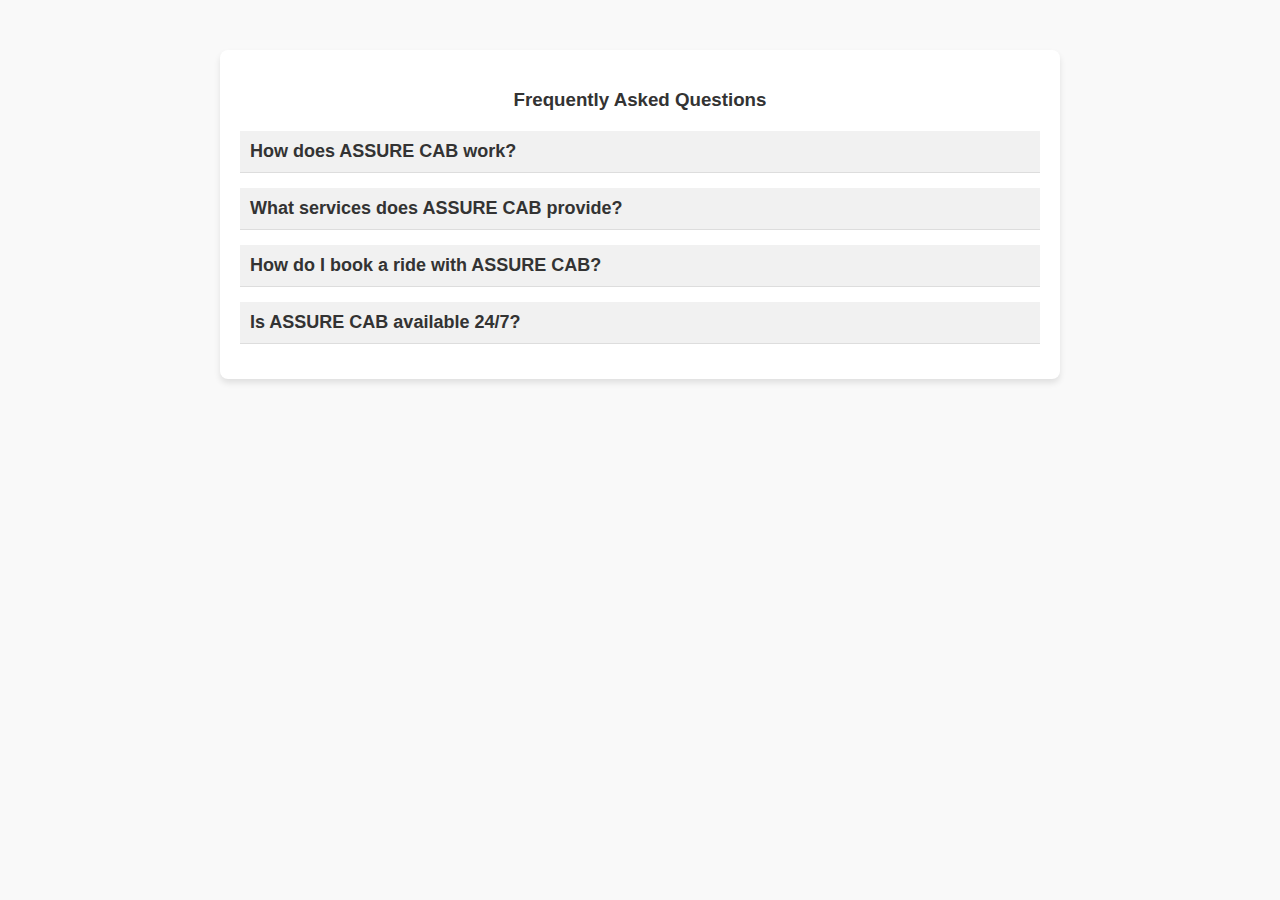
<file: 2.html>
<!DOCTYPE html>
<html lang="en">
<head>
    <meta charset="UTF-8">
    <meta name="viewport" content="width=device-width, initial-scale=1.0">
    <title>FAQ Section</title>
    <style>
        body {
            font-family: Arial, sans-serif;
            margin: 0;
            padding: 0;
            background-color: #f9f9f9;
        }

        .faq {
            max-width: 800px;
            margin: 50px auto;
            background: #ffffff;
            padding: 20px;
            border-radius: 8px;
            box-shadow: 0 4px 6px rgba(0, 0, 0, 0.1);
        }

        .faq h3 {
            text-align: center;
            margin-bottom: 20px;
            color: #333;
        }

        .faqs {
            margin-top: 20px;
        }

        .faqs .faq-item {
            margin-bottom: 15px;
            border-bottom: 1px solid #ddd;
        }

        .faq-item h4 {
            margin: 0;
            padding: 10px;
            font-size: 18px;
            cursor: pointer;
            background: #f1f1f1;
            color: #333;
            transition: background-color 0.3s;
        }

        .faq-item h4:hover {
            background-color: #e1e1e1;
        }

        .faq-item p {
            margin: 0;
            padding: 10px;
            font-size: 16px;
            color: #555;
            display: none; /* Hidden by default */
        }
    </style>
</head>
<body>
    <section class="faq">
        <h3>Frequently Asked Questions</h3>
        <div class="faqs">
            <div class="faq-item">
                <h4>How does ASSURE CAB work?</h4>
                <p>ASSURE CAB is a complete car rental solution for local, outstation & holidays tour. Within few years of its launch, ASSURE CAB has positioned itself as India’s premier service.</p>
            </div>
            <div class="faq-item">
                <h4>What services does ASSURE CAB provide?</h4>
                <p>ASSURE CAB offers a variety of services such as local rentals, outstation travel, one-way trips, and holiday tours to meet diverse customer needs.</p>
            </div>
            <div class="faq-item">
                <h4>How do I book a ride with ASSURE CAB?</h4>
                <p>You can book a ride through the ASSURE CAB mobile app or website by entering your pickup and drop-off locations, selecting your preferred car type, and confirming the booking.</p>
            </div>
            <div class="faq-item">
                <h4>Is ASSURE CAB available 24/7?</h4>
                <p>Yes, ASSURE CAB operates 24/7 to ensure that you can book a ride at any time of the day or night.</p>
            </div>
        </div>
    </section>

    <script>
        // Select all FAQ items
        const faqItems = document.querySelectorAll('.faq-item');

        faqItems.forEach(item => {
            const question = item.querySelector('h4');

            question.addEventListener('click', () => {
                // Toggle the visibility of the answer
                const answer = item.querySelector('p');
                const isVisible = answer.style.display === 'block';

                // Hide all answers first
                faqItems.forEach(i => i.querySelector('p').style.display = 'none');

                // Show the clicked answer if it was hidden
                if (!isVisible) {
                    answer.style.display = 'block';
                }
            });
        });
    </script>
</body>
</html>
</file>
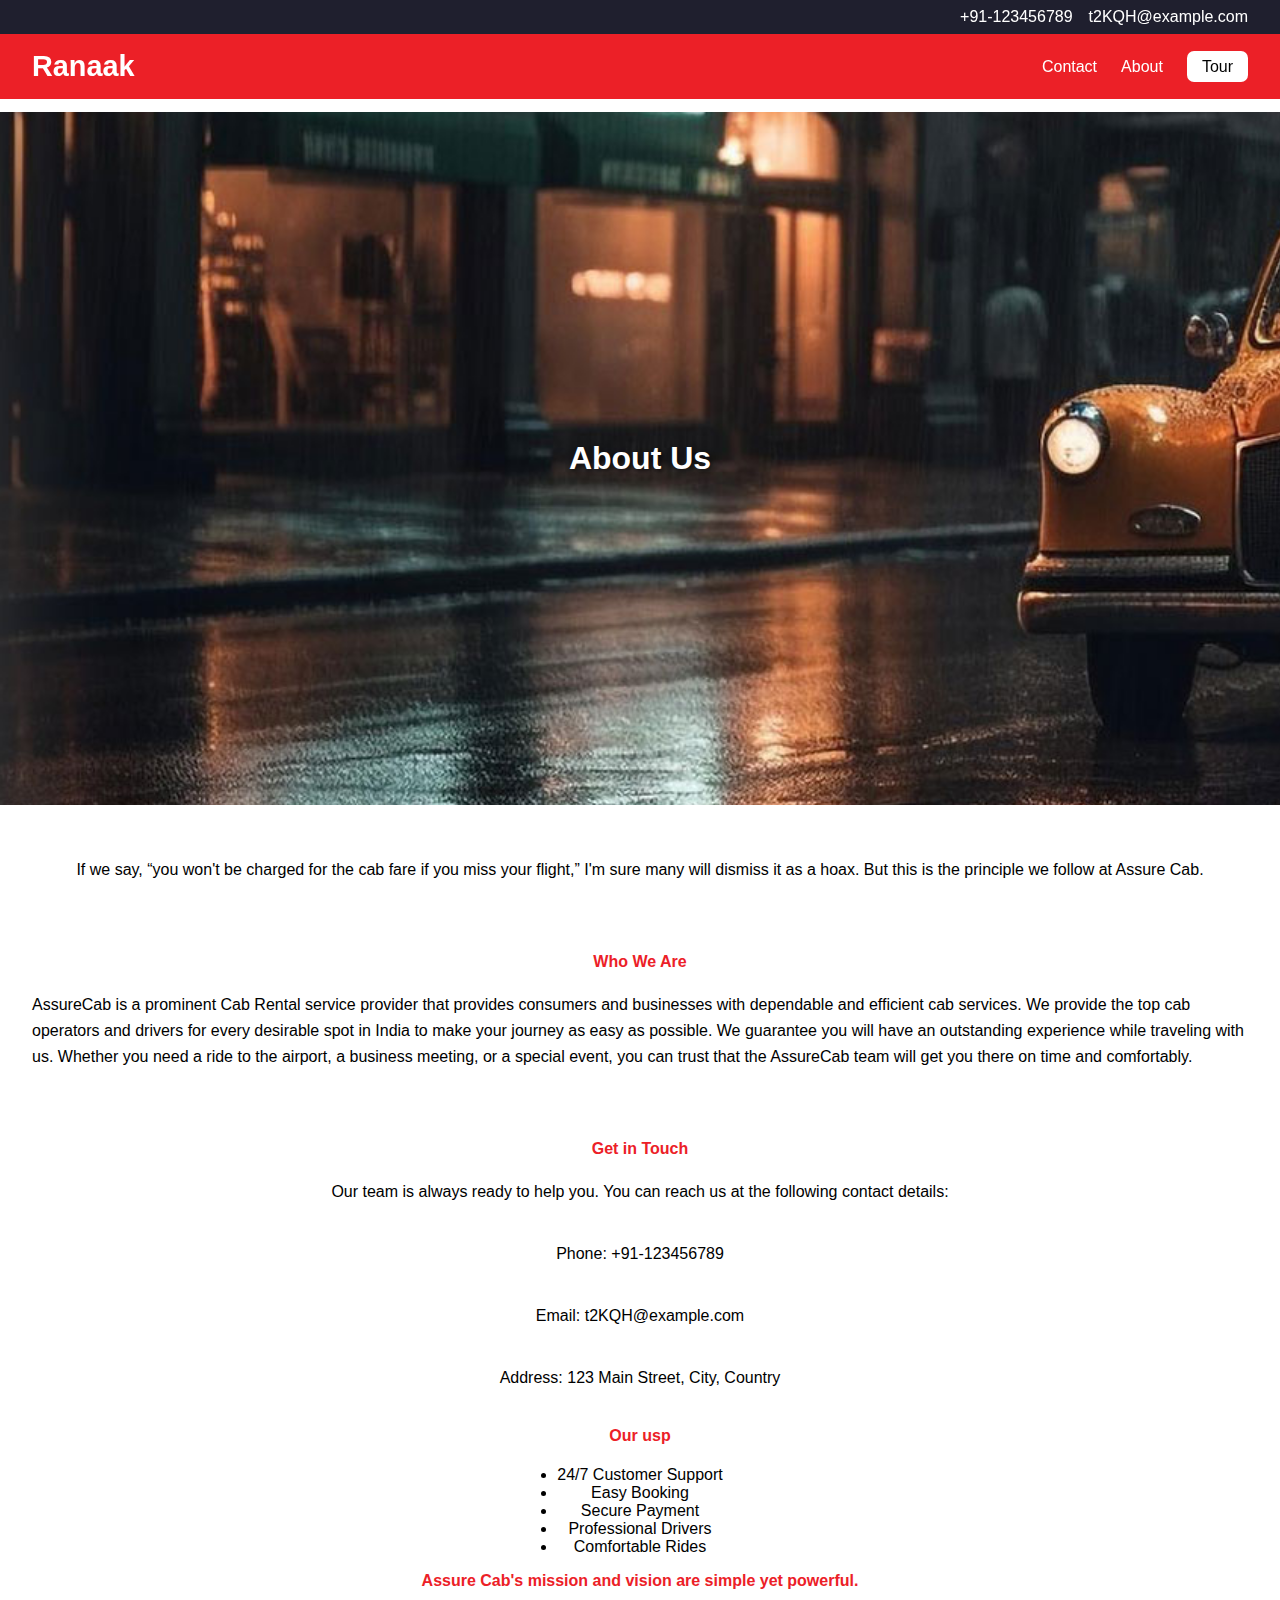
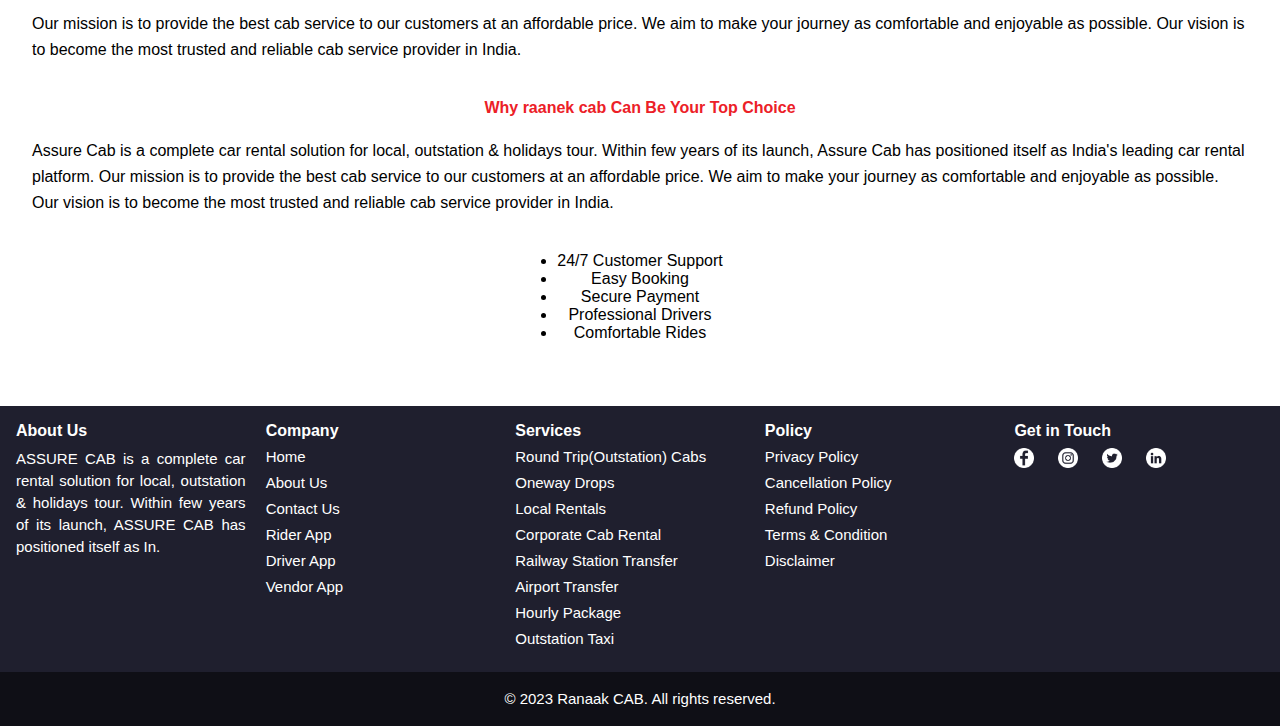
<file: about_us.html>
<!DOCTYPE html>
<html lang="en">
<head>
    <meta charset="UTF-8">
    <meta name="viewport" content="width=device-width, initial-scale=1.0">
    <link rel="stylesheet" href="about_us.css">
    <title>Document</title>
</head>
<body>
    <section class="nav">
        <div class="contactnav">
            <a href="tel:+91123456789" class="number">+91-123456789</a>
            <a href="mailto:t2KQH@example.com" class="email">t2KQH@example.com</a>
        </div>
        <div class="navbar" id="navbar">
            <div class="logo">Ranaak</div>
            <ul id="nav-links">
                <li><a href="#">Contact</a></li>
                <li><a href="#">About</a></li>
                <li><a href="#" class="active">Tour</a></li>
            </ul>
            <div class="menu-toggle" id="mobile-menu">☰</div>
        </div>
    </section>
    <section class="about">
        <div class="about-header">
            <h1>About Us</h1>
        </div>
        <div class="about-text">
            <p>If we say, “you won't be charged for the cab fare if you miss your flight,” I'm sure many will dismiss it as a hoax. But this is the principle we follow at Assure Cab.</p><br>

            <h6>Who We Are</h6>

            <p>AssureCab is a prominent Cab Rental service provider that provides consumers and businesses with dependable and efficient cab services. We provide the top cab operators and drivers for every desirable spot in India to make your journey as easy as possible. We guarantee you will have an outstanding experience while traveling with us.
                Whether you need a ride to the airport, a business meeting, or a special event, you can trust that the AssureCab team will get you there on time and comfortably.</p><br>
            
            <h6>Get in Touch</h5>
            <p>Our team is always ready to help you. You can reach us at the following contact details:</p>
            <p>Phone: +91-123456789</p>
            <p>Email: t2KQH@example.com</p>
            <p>Address: 123 Main Street, City, Country</p>
            <h6>Our usp</h6>
            <ul>
                <li>24/7 Customer Support</li>
                <li>Easy Booking</li>
                <li>Secure Payment</li>
                <li>Professional Drivers</li>
                <li>Comfortable Rides</li>
            </ul>
            <h6>Assure Cab's mission and vision are simple yet powerful.</h6>
            <p>Our mission is to provide the best cab service to our customers at an affordable price. We aim to make your journey as comfortable and enjoyable as possible. Our vision is to become the most trusted and reliable cab service provider in India.</p>
            <h6>Why raanek cab Can Be Your Top Choice</h6>
            <p>Assure Cab is a complete car rental solution for local, outstation & holidays tour. Within few years of its launch, Assure Cab has positioned itself as India's leading car rental platform. Our mission is to provide the best cab service to our customers at an affordable price. We aim to make your journey as comfortable and enjoyable as possible. Our vision is to become the most trusted and reliable cab service provider in India.</p>
            <ul>
                <li>24/7 Customer Support</li>
                <li>Easy Booking</li>
                <li>Secure Payment</li>
                <li>Professional Drivers</li>
                <li>Comfortable Rides</li>
            </ul>
        </div>
    </section>
    <section class="footer">
        <div class="footer_box_1">
            <h5>About Us</h5>
            <p> ASSURE CAB is a complete car rental solution for local, outstation & holidays tour. Within few years of
                its launch, ASSURE CAB has positioned itself as In.</p>
        </div>
        <div class="footer_box">
            <h5>Company</h5>
            <ul>
                <li><a href="index.html">Home</a></li>
                <li><a href="about-us.html">About Us</a></li>
                <li><a href="contact-us.html">Contact Us</a></li>
                <li><a href="rider-app.html">Rider App</a></li>
                <li><a href="driver-app.html">Driver App</a></li>
                <li><a href="vendor-app.html">Vendor App</a></li>
            </ul>
        </div>
        <div class="footer_box">
            <h5>Services</h5>
            <ul>
                <li><a href="round-trip.html">Round Trip(Outstation) Cabs</a></li>
                <li><a href="oneway-drops.html">Oneway Drops</a></li>
                <li><a href="local-rentals.html">Local Rentals</a></li>
                <li><a href="corporate-cab-rental.html">Corporate Cab Rental</a></li>
                <li><a href="railway-station.html">Railway Station Transfer</a></li>
                <li><a href="airport-transfer.html">Airport Transfer</a></li>
                <li><a href="hourly-package.html">Hourly Package</a></li>
                <li><a href="outstation-travel.html">Outstation Taxi</a></li>
            </ul>
        </div>
        <div class="footer_box">
            <h5>Policy</h5>
            <ul>
                <li><a href="privacy-policy.html">Privacy Policy</a></li>
                <li><a href="cancellation-policy.html">Cancellation Policy</a></li>
                <li><a href="refund-policy.html">Refund Policy</a></li>
                <li><a href="terms-condition.html">Terms & Condition</a></li>
                <li><a href="disclaimer.html">Disclaimer</a></li>
            </ul>
        </div>
        <div class="footer_box">
            <h5>Get in Touch</h5>

            <div class="contact">
                <a href="https://www.facebook.com/assurecab"><img src="facebook-logo1.png" alt=""></a>
                <a href="https://www.instagram.com/assurecab/"><img src="instagram1.png" alt=""></a>
                <a href="https://twitter.com/assurecab"><img src="twitter11.png" alt=""></a>
                <a href="https://www.instagram.com/assurecab/"><img src="linkedin.png" alt=""></a>
            </div>
        </div>
    </section>
    <script>
        const mobileMenu = document.getElementById('mobile-menu');
        const navbar = document.getElementById('navbar');

        mobileMenu.addEventListener('click', () => {
            navbar.classList.toggle('responsive');
        });

    </script>
</body>
<footer>
    <p>&copy; 2023 Ranaak CAB. All rights reserved.</p>
</footer>
</html>
</file>
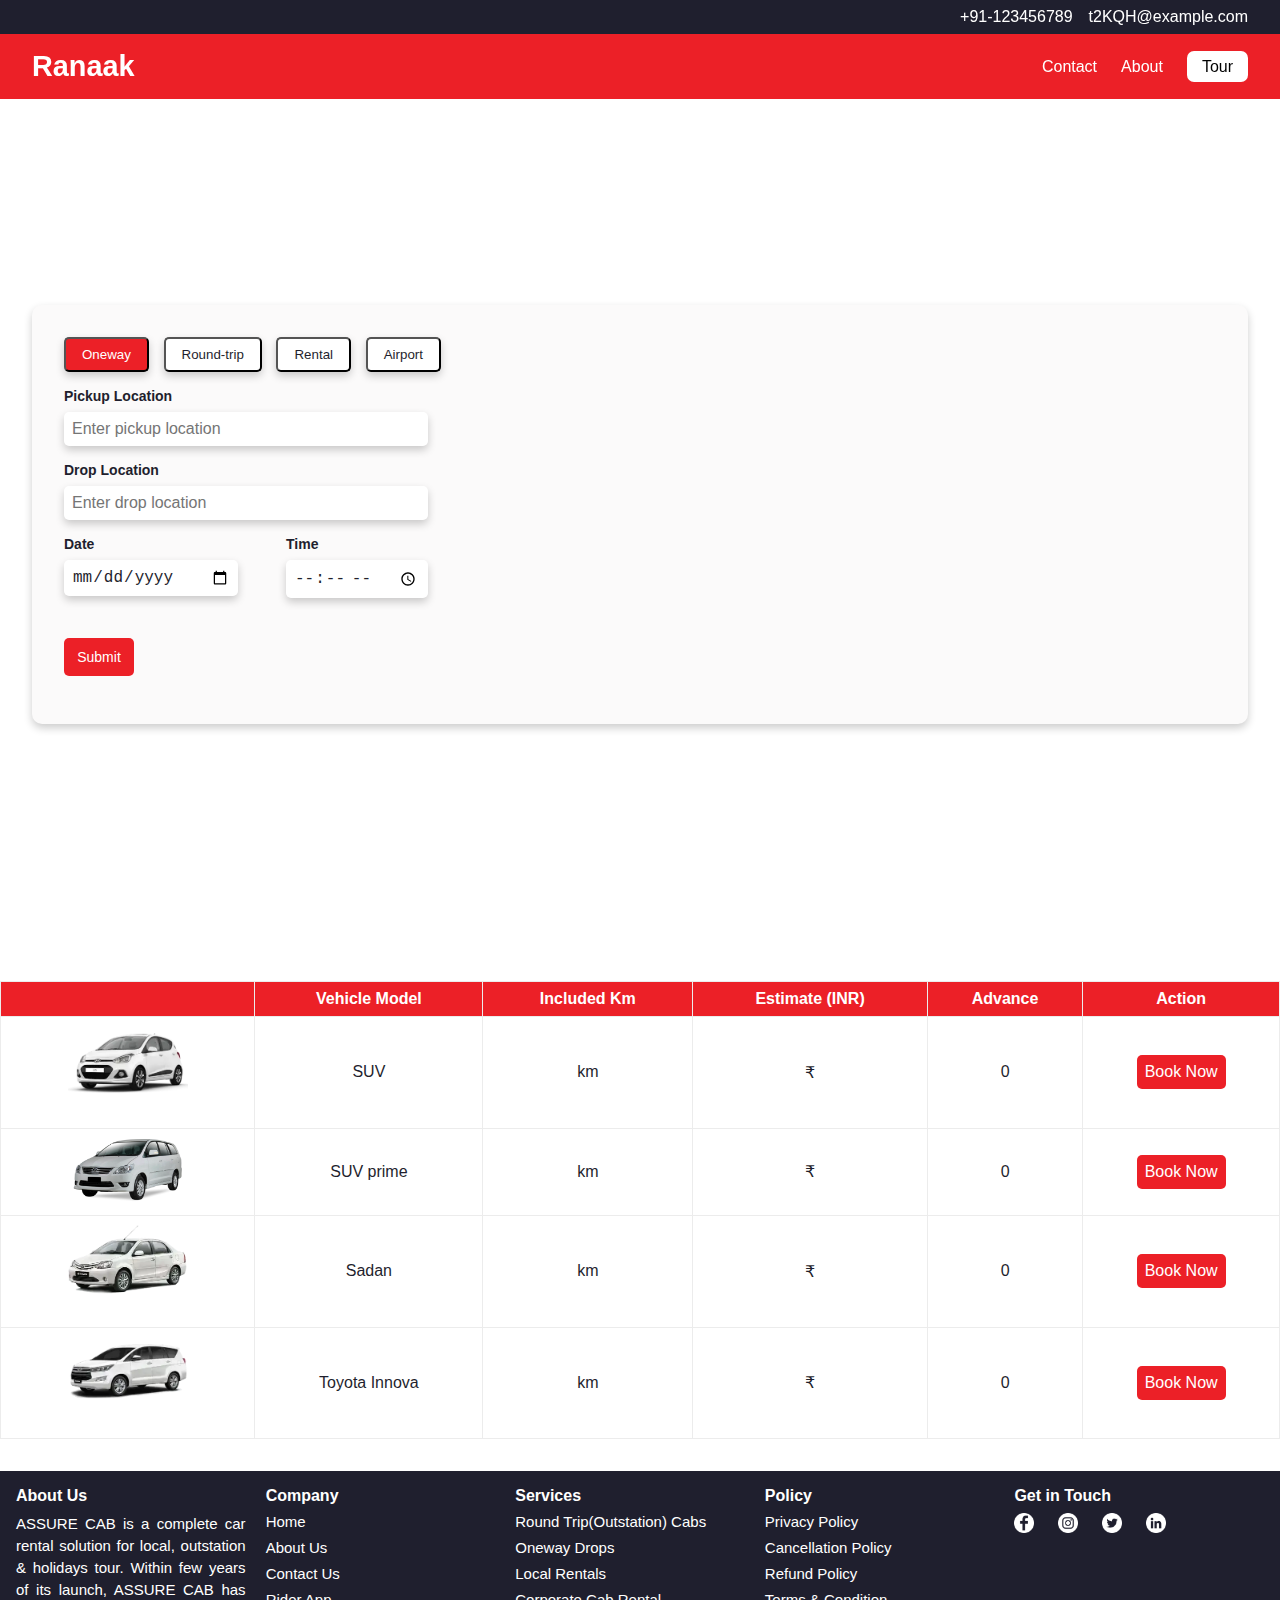
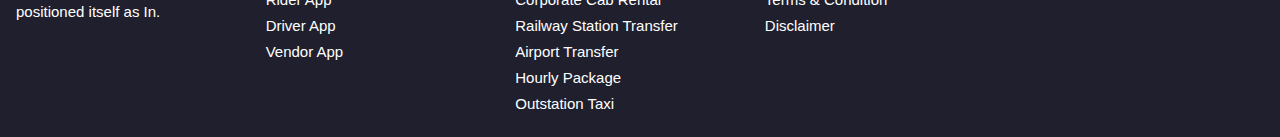
<file: book.html>
<!DOCTYPE html>
<html lang="en">

<head>
    <meta charset="UTF-8">
    <meta name="viewport" content="width=device-width, initial-scale=1.0">
    <link rel="stylesheet" href="book.css">
    <title>Document</title>
</head>

<body>
    <section class="nav">
        <div class="contactnav">
            <a href="tel:+91123456789" class="number">+91-123456789</a>
            <a href="mailto:t2KQH@example.com" class="email">t2KQH@example.com</a>
        </div>
        <div class="navbar" id="navbar">
            <div class="logo">Ranaak</div>
            <ul id="nav-links">
                <li><a href="#">Contact</a></li>
                <li><a href="#">About</a></li>
                <li><a href="#" class="active">Tour</a></li>
            </ul>
            <div class="menu-toggle" id="mobile-menu">☰</div>
        </div>
    </section>
    <section class="book">
        <div class="book-form">
            <div class="book-header">
                <button class="tab-link active" data-tab="one-way">Oneway</button>
                <button class="tab-link" data-tab="out-station">Round-trip</button>
                <button class="tab-link" data-tab="rental">Rental</button>
                <button class="tab-link" data-tab="airport">Airport</button>
            </div>
            <div class="book-content active" id="one-way">
                <form id="one-way-form">
                <div class="form-group">
                    <label for="pickup">Pickup Location</label>
                    <input type="text" class="location" id="pickup" placeholder="Enter pickup location">
                </div>
                <div class="form-group">
                    <label for="drop">Drop Location</label>
                    <input type="text" class="location" id="drop" placeholder="Enter drop location">
                </div>
                <div class="form-group">
                    <div class="day">
                        <div class="time">
                            <label for="date">Date</label>
                            <input type="date" id="date" class="date">
                        </div>
                        <div class="time">
                            <label for="time">Time</label>
                            <input type="time" id="time">
                        </div>
                    </div>
                </div>
                <div class="form-group submit">
                    <button class="submit-btn">Submit</button>
                </div>
            </form>
            </div>
            <div class="book-content" id="out-station">
                <form id="out-station-form">
                <div class="form-group">
                    <label for="pickup">Pickup Location</label>
                    <input type="text" id="pickup" placeholder="Enter pickup location">
                </div>
                <div class="form-group">
                    <label for="drop">Drop Location</label>
                    <input type="text" id="drop" placeholder="Enter drop location">
                </div>
                <div class="form-group">
                    <div class="day">
                        <div class="time">
                            <label for="date">Date</label>
                            <input type="date" id="date">
                        </div>
                        <div class="time">
                            <label for="time">Time</label>
                            <input type="time" id="time">
                        </div>
                    </div>

                </div>
                <div class="form-group submit">
                    <button class="submit-btn">Submit</button>
                </div>
            </form>
            </div>
            <div class="book-content" id="rental">
                <form id="rental-form">
                <div class="form-group">
                    <label for="pickup">Pickup Location</label>
                    <input type="text" id="pickup" placeholder="Enter pickup location">
                </div>
                <div class="form-group">
                    <label for="drop">Drop Location</label>
                    <input type="text" id="drop" placeholder="Enter drop location">
                </div>
                <div class="form-group">
                    <div class="time">
                        <label for="date">Date</label>
                        <input type="date" id="date">
                    </div>
                    <div class="time">
                        <label for="time">Time</label>
                        <input type="time" id="time">
                    </div>
                </div>
                <div class="form-group submit">
                    <button class="submit-btn">Submit</button>
                </div>
            </form>
            </div>
            <div class="book-content" id="airport">
                <form id="airport-form">
                <div class="form-group">
                    <input type="checkbox" name="checkbox" id=""> Going to Airport
                    <input type="checkbox" name="checkbox" id=""> Coming from Airport
                </div>
                <div class="form-group">
                    <label for="pickup">Pickup Location</label>
                    <input type="text" id="pickup" placeholder="Enter pickup location">
                </div>
                <div class="form-group">
                    <label for="drop">Drop Location</label>
                    <input type="text" id="drop" placeholder="Enter drop location">
                </div>
                <div class="form-group">
                    <div class="time">
                        <label for="date">Date</label>
                        <input type="date" id="date">
                    </div>
                    <div class="time">
                        <label for="time">Time</label>
                        <input type="time" id="time">
                    </div>
                </div>
                <div class="form-group submit">
                    <button class="submit-btn">Submit</button>
                </div>
            </form>
            </div>
        </div>
    </section>
    <section class="table">
        <div class="cars">
            <table class="table-cars">
                <thead>
                    <tr>
                        <th></th>
                        <th>Vehicle Model</th>
                        <th>Included Km</th>
                        <th>Estimate (INR)</th>
                        <th>Advance</th>
                        <th>Action</th>
                    </tr>
                </thead>
                <tbody>
                    <tr>
                        <td><img src="fleet-i10.webp" alt="Vehicle"></td>
                        <td> <span>Vehicle Model</span> SUV</td>
                        <td class="km"> <span>Included Km</span> <p id="distance-i10"></p> km</td>
                        <td > <span>Estimate (INR)</span> <p id="suv"></p> ₹</td>
                        <td> <span>Advance</span> 0</td>
                        <td><button>Book Now</button></td>
                    </tr>
                    <tr>
                        <td><img src="prime.png" alt="Vehicle"></td>
                        <td><span>Vehicle Model</span>SUV prime</td>
                        <td class="km"><span>Included Km</span><p id="distance-prime"></p> km</td>
                        <td><span>Estimate (INR)</span><p id="prime"></p>₹</td>
                        <td><span>Advance</span>0</td>
                        <td><button>Book Now</button></td>
                    </tr>
                    <tr>
                        <td><img src="fleet-ToyotaEtios.webp" alt="Vehicle"></td>
                        <td><span>Vehicle Model</span>Sadan</td>
                        <td class="km"><span>Included Km</span><p id="distance-sedan"></p> km</td>
                        <td><span>Estimate (INR)</span><p id="sedan"></p>₹</td>
                        <td><span>Advance</span>0</td>
                        <td><button>Book Now</button></td>
                    </tr>
                    <tr>
                        <td><img src="fleet-ToyotaInnova.webp" alt="Vehicle"></td>
                        <td><span>Vehicle Model</span>Toyota Innova</td>
                        <td class="km"><span>Included Km</span><p id="distance-innova"></p> km</td>
                        <td><span>Estimate (INR)</span><p id="innova"></p>₹</td>
                        <td><span>Advance</span>0</td>
                        <td><button>Book Now</button></td>
                    </tr>
                    <tr class="round-trip-only">
                        <td><img src="fleet-ToyotaInnova.webp" alt="Vehicle"></td>
                        <td><span>Vehicle Model</span>Toyota Innova Crysta</td>
                        <td class="km"><span>Included Km</span><p id="distance-innova-crysta"></p> km</td>
                        <td><span>Estimate (INR)</span><p id="innovacrysta"></p>₹</td>
                        <td><span>Advance</span>0</td>
                        <td><button>Book Now</button></td>
                    </tr>
                </tbody>
            </table>
        </div>
    </section>
    <section class="footer">
        <div class="footer_box_1">
            <h5>About Us</h5>
            <p> ASSURE CAB is a complete car rental solution for local, outstation & holidays tour. Within few years of
                its launch, ASSURE CAB has positioned itself as In.</p>
        </div>
        <div class="footer_box">
            <h5>Company</h5>
            <ul>
                <li><a href="index.html">Home</a></li>
                <li><a href="about-us.html">About Us</a></li>
                <li><a href="contact-us.html">Contact Us</a></li>
                <li><a href="rider-app.html">Rider App</a></li>
                <li><a href="driver-app.html">Driver App</a></li>
                <li><a href="vendor-app.html">Vendor App</a></li>
            </ul>
        </div>
        <div class="footer_box">
            <h5>Services</h5>
            <ul>
                <li><a href="round-trip.html">Round Trip(Outstation) Cabs</a></li>
                <li><a href="oneway-drops.html">Oneway Drops</a></li>
                <li><a href="local-rentals.html">Local Rentals</a></li>
                <li><a href="corporate-cab-rental.html">Corporate Cab Rental</a></li>
                <li><a href="railway-station.html">Railway Station Transfer</a></li>
                <li><a href="airport-transfer.html">Airport Transfer</a></li>
                <li><a href="hourly-package.html">Hourly Package</a></li>
                <li><a href="outstation-travel.html">Outstation Taxi</a></li>
            </ul>
        </div>
        <div class="footer_box">
            <h5>Policy</h5>
            <ul>
                <li><a href="privacy-policy.html">Privacy Policy</a></li>
                <li><a href="cancellation-policy.html">Cancellation Policy</a></li>
                <li><a href="refund-policy.html">Refund Policy</a></li>
                <li><a href="terms-condition.html">Terms & Condition</a></li>
                <li><a href="disclaimer.html">Disclaimer</a></li>
            </ul>
        </div>
        <div class="footer_box">
            <h5>Get in Touch</h5>

            <div class="contact">
                <a href="https://www.facebook.com/assurecab"><img src="facebook-logo1.png" alt=""></a>
                <a href="https://www.instagram.com/assurecab/"><img src="instagram1.png" alt=""></a>
                <a href="https://twitter.com/assurecab"><img src="twitter11.png" alt=""></a>
                <a href="https://www.instagram.com/assurecab/"><img src="linkedin.png" alt=""></a>
            </div>
        </div>
    </section>
</body>
<script src="book.js"></script>


</html>
</file>
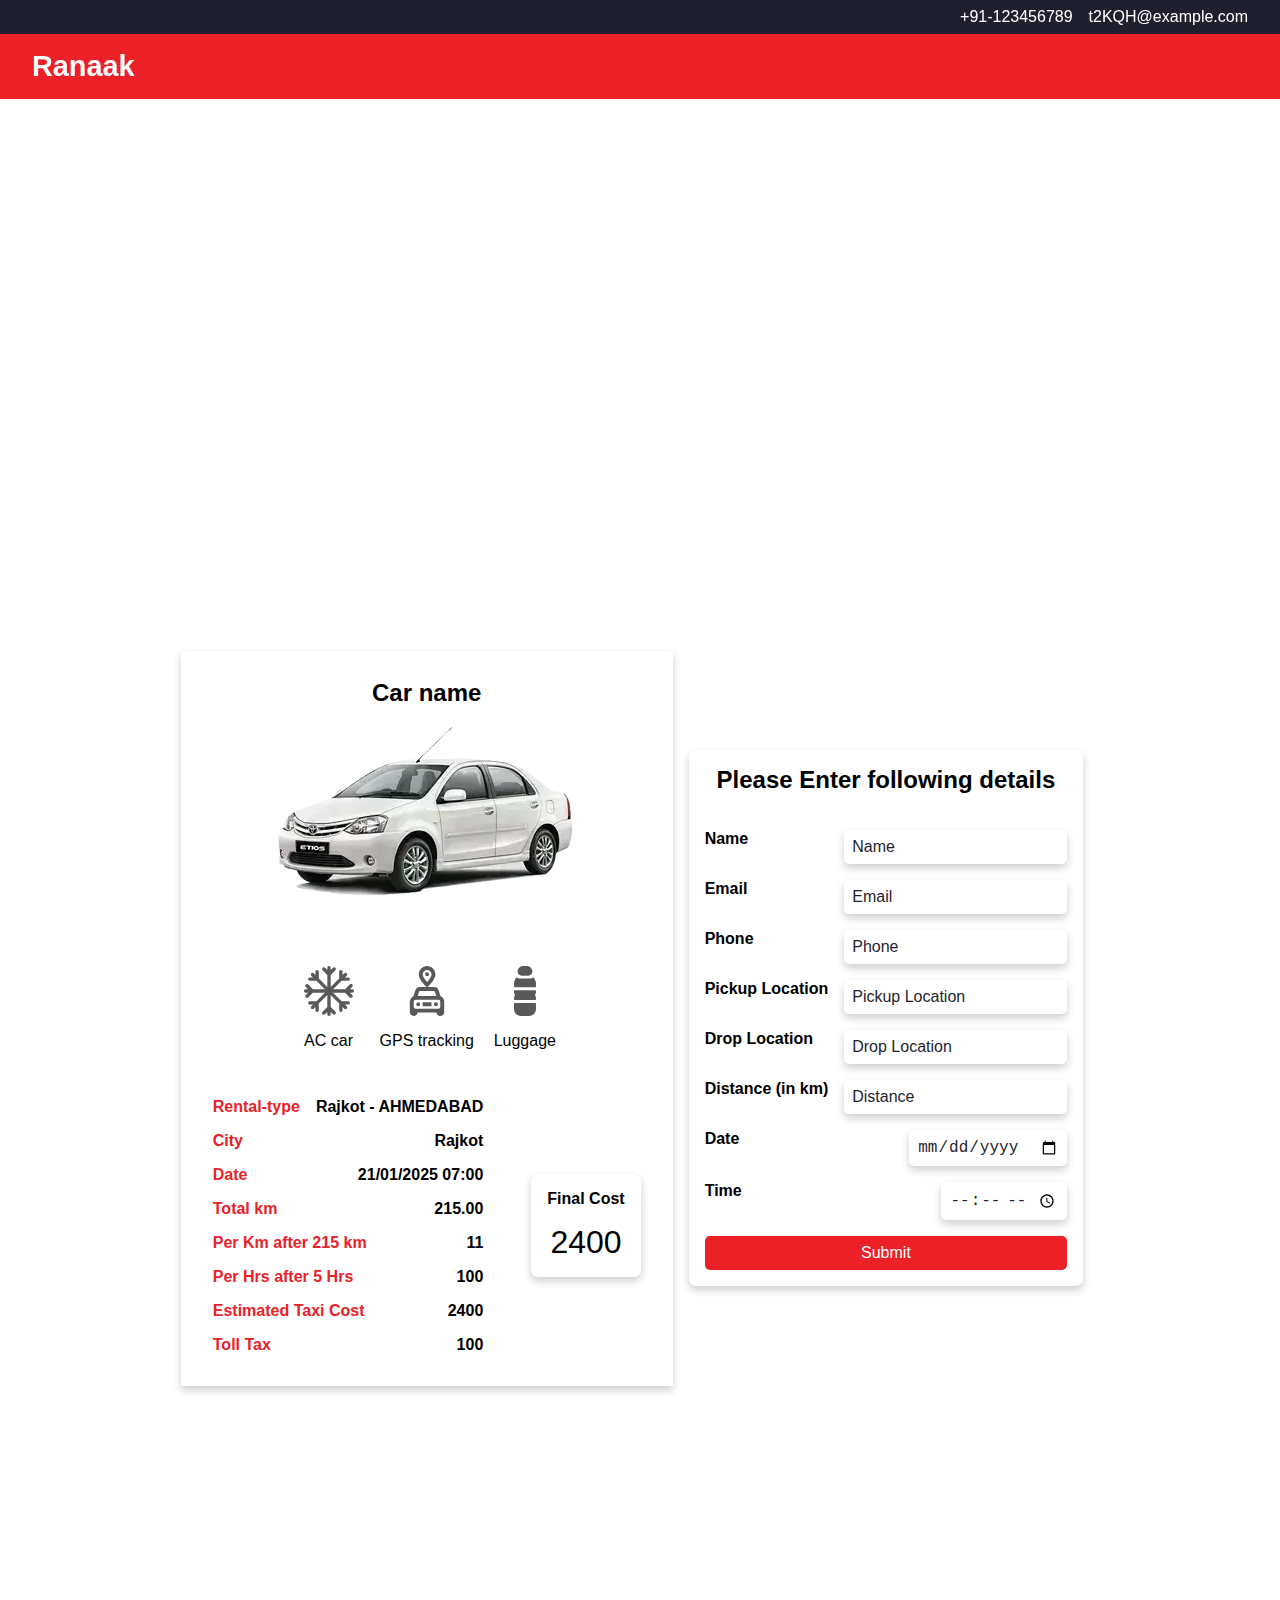
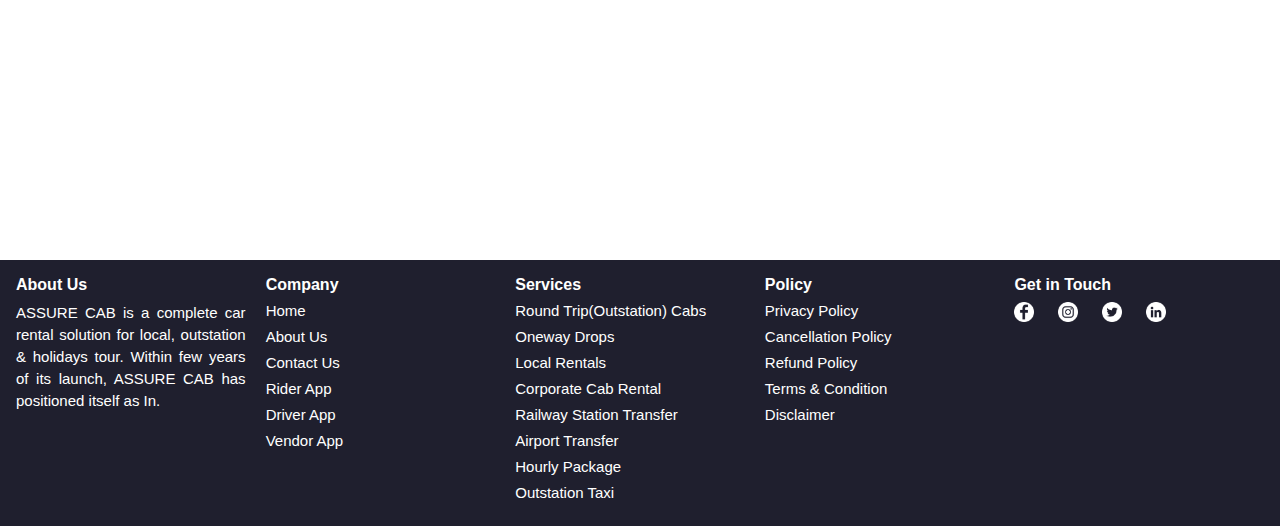
<file: confirm-innova.html>
<!DOCTYPE html>
<html lang="en">
<head>
    <meta charset="UTF-8">
    <meta name="viewport" content="width=device-width, initial-scale=1.0">
    <link rel="stylesheet" href="confirm.css">
    <title>Document</title>
</head>
<body>
    <section class="nav">
        <div class="contactnav">
            <a href="tel:+91123456789" class="number">+91-123456789</a>
            <a href="mailto:t2KQH@example.com" class="email">t2KQH@example.com</a>
        </div>
        <div class="navbar" id="navbar">
            <div class="logo">Ranaak</div>
            <div class="menu-toggle" id="mobile-menu">☰</div>
        </div>
    </section>
    <section class="confirm">
        <div class="info">
            <h3>Car name</h3>
            <img src="./fleet-ToyotaEtios.webp" alt="">
            <div class="feature">
                <div class="info-field">
                    <img src="./car-service-ac.svg" alt="">
                    <span>AC car</span>
                </div>
                <div class="info-field">
                    <img src="./car-service-gpstrack.svg" alt="">
                    <span>GPS tracking</span>
                </div>
                <div class="info-field">
                    <img src="./car-service-water-bottle.svg" alt="">
                    <span>Luggage</span>
                </div>
            </div>
            <div class="fare">
                <ul>
                    <li>
                        <strong>Rental-type</strong>
                        <span id="rental-type">Rajkot - AHMEDABAD</span>
                    </li>
                    <li>
                        <strong>City</strong>
                        <span id="city">Rajkot</span>
                    </li>
                    <li>
                        <strong>Date</strong>
                        <span id="date">21/01/2025 07:00</span>
                    </li>
                    <li>
                        <strong>Total km</strong>
                        <span id="total-km">215.00</span>
                    </li>
                    <li>
                        <strong>Per Km after 215 km</strong>
                        <span id="per-km">11</span>
                    </li>
                    <li>
                        <strong>Per Hrs after 5 Hrs</strong>
                        <span id="per-hrs">100</span>
                    </li>
                    <li>
                        <strong>Estimated Taxi Cost</strong>
                        <span id="taxi-cost">2400</span>
                    </li>
                    <li>
                        <strong>Toll Tax</strong>
                        <span id="toll-tax">100</span>
                    </li>
                </ul>
                <div class="final-cost">
                    <strong>Final Cost</strong>
                    <span id="final-cost">2400</span>
                </div>
            </div>
        </div>
        <div class="form">
            <h1>Please Enter following details</h1>
            <form action="" method="post">
                <div class="form-field">
                    <label for="name">Name</label>
                    <input type="text" placeholder="Name" name="name" id="name" required>
                </div>
                <div class="form-field">
                    <label for="email">Email</label>
                    <input type="email" placeholder="Email" name="email" id="email" required>
                </div>
                <div class="form-field">
                    <label for="phone">Phone</label>
                    <input type="tel" placeholder="Phone" name="phone" id="phone" required>
                </div>
                <div class="form-field">
                    <label for="pickup">Pickup Location</label>
                    <input type="text" placeholder="Pickup Location" name="pickup" id="pickup" required>
                </div>
                <div class="form-field">
                    <label for="drop">Drop Location</label>
                    <input type="text" placeholder="Drop Location" name="drop" id="drop" required>
                </div>
                <div class="form-field">
                    <label for="distance">Distance (in km)</label>
                    <input type="number" placeholder="Distance" name="distance" id="distance" required>
                </div>
                <div class="form-field">
                    <label for="date">Date</label>
                    <input type="date" name="date" id="date" required>
                </div>
                <div class="form-field">
                    <label for="time">Time</label>
                    <input type="time" name="time" id="time" required>
                </div>
                <button class="submit-btn">Submit</button>
            </form>
        </div>
    </section>
    <section class="footer">
        <div class="footer_box_1">
            <h5>About Us</h5>
            <p> ASSURE CAB is a complete car rental solution for local, outstation & holidays tour. Within few years of
                its launch, ASSURE CAB has positioned itself as In.</p>
        </div>
        <div class="footer_box">
            <h5>Company</h5>
            <ul>
                <li><a href="index.html">Home</a></li>
                <li><a href="about-us.html">About Us</a></li>
                <li><a href="contact-us.html">Contact Us</a></li>
                <li><a href="rider-app.html">Rider App</a></li>
                <li><a href="driver-app.html">Driver App</a></li>
                <li><a href="vendor-app.html">Vendor App</a></li>
            </ul>
        </div>
        <div class="footer_box">
            <h5>Services</h5>
            <ul>
                <li><a href="round-trip.html">Round Trip(Outstation) Cabs</a></li>
                <li><a href="oneway-drops.html">Oneway Drops</a></li>
                <li><a href="local-rentals.html">Local Rentals</a></li>
                <li><a href="corporate-cab-rental.html">Corporate Cab Rental</a></li>
                <li><a href="railway-station.html">Railway Station Transfer</a></li>
                <li><a href="airport-transfer.html">Airport Transfer</a></li>
                <li><a href="hourly-package.html">Hourly Package</a></li>
                <li><a href="outstation-travel.html">Outstation Taxi</a></li>
            </ul>
        </div>
        <div class="footer_box">
            <h5>Policy</h5>
            <ul>
                <li><a href="privacy-policy.html">Privacy Policy</a></li>
                <li><a href="cancellation-policy.html">Cancellation Policy</a></li>
                <li><a href="refund-policy.html">Refund Policy</a></li>
                <li><a href="terms-condition.html">Terms & Condition</a></li>
                <li><a href="disclaimer.html">Disclaimer</a></li>
            </ul>
        </div>
        <div class="footer_box">
            <h5>Get in Touch</h5>

            <div class="contact">
                <a href="https://www.facebook.com/assurecab"><img src="facebook-logo1.png" alt=""></a>
                <a href="https://www.instagram.com/assurecab/"><img src="instagram1.png" alt=""></a>
                <a href="https://twitter.com/assurecab"><img src="twitter11.png" alt=""></a>
                <a href="https://www.instagram.com/assurecab/"><img src="linkedin.png" alt=""></a>
            </div>
        </div>
    </section> 
</body>
</html>
</file>
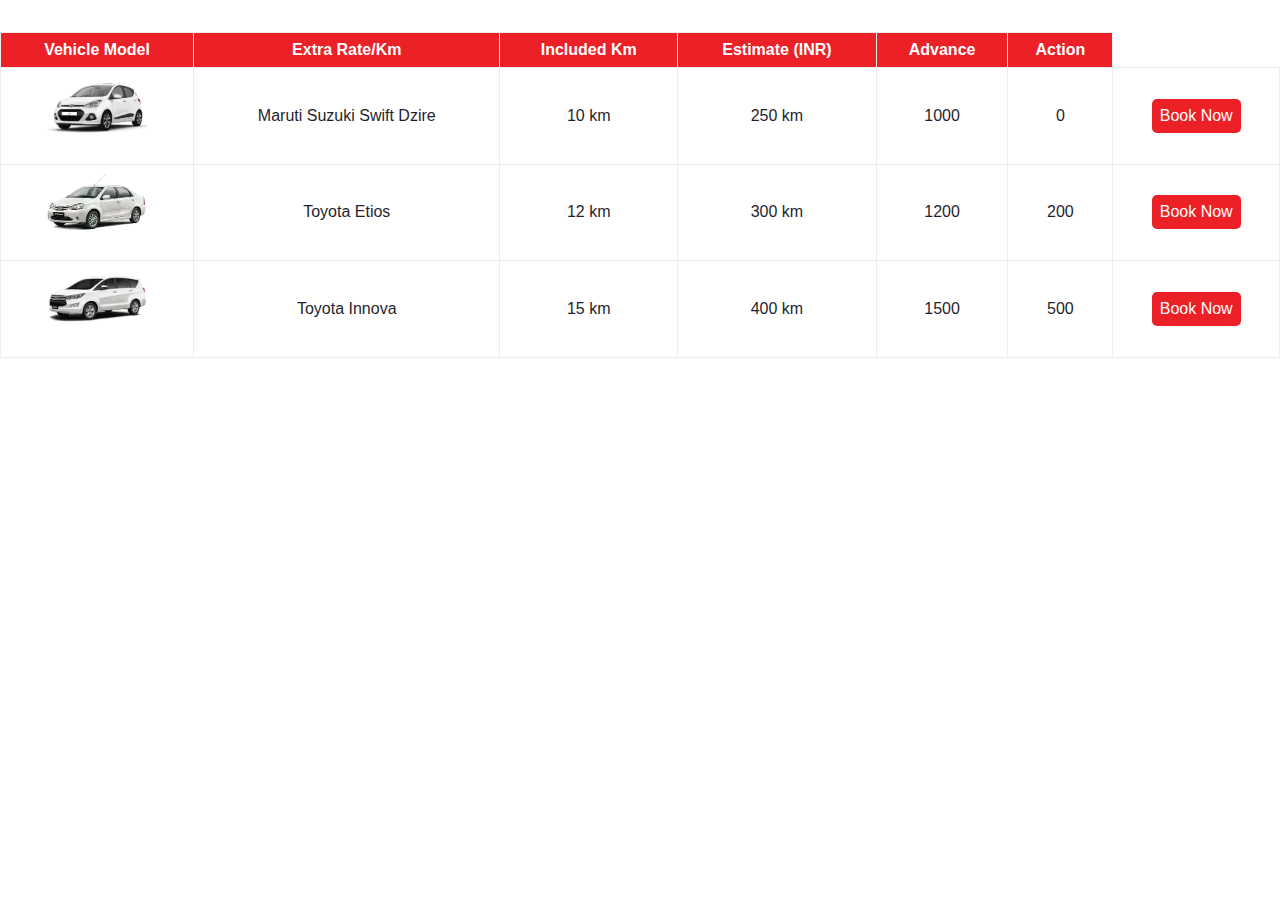
<file: w.html>
<!DOCTYPE html>
<html lang="en">
<head>
    <meta charset="UTF-8">
    <meta name="viewport" content="width=device-width, initial-scale=1.0">
    <title>Responsive Car Table</title>
    <style>
        body {
            font-family: Arial, sans-serif;
            margin: 0;
            padding: 0;
            box-sizing: border-box;
        }

        .table {
            width: 100%;
            margin-top: 2rem;
            border-collapse: collapse;
            overflow-x: auto;
        }

        .table .table-cars {
            width: 100%;
            border-collapse: collapse;
        }

        .table .table-cars th, .table .table-cars td {
            text-align: center;
            padding: 0.5rem;
            border: 1px solid #ececec;
        }

        .table .table-cars th {
            background-color: #ec2027;
            color: #fff;
        }

        .table .table-cars td {
            background-color: #fff;
            color: #1f1f2e;
        }

        .table .table-cars td img {
            width: 100px;
            height: auto;
        }

        .table .table-cars td button {
            padding: 0.5rem;
            font-size: 1rem;
            background-color: #ec2027;
            color: #fff;
            border: none;
            border-radius: 5px;
            cursor: pointer;
            transition: background-color 0.3s;
        }

        .table .table-cars td button:hover {
            background-color: #b71c1c;
        }

        @media (max-width: 768px) {
            .table .table-cars {
                display: block;
            }

            .table .table-cars tr {
                display: block;
                margin-bottom: 1rem;
                border: 1px solid #ececec;
                padding: 1rem;
            }

            .table .table-cars th {
                display: none;
            }

            .table .table-cars td {
                display: flex;
                justify-content: space-between;
                align-items: center;
                padding: 0.5rem 0;
            }

            .table .table-cars td img {
                margin-right: 1rem;
            }

            .table .table-cars td span {
                font-size: 0.9rem;
            }

            .table .table-cars td button {
                width: 100%;
                margin-top: 0.5rem;
            }
        }
    </style>
</head>
<body>

<section class="table">
    <div class="cars">
        <table class="table-cars">
            <thead>
                <tr>
                    <th>Vehicle Model</th>
                    <th>Extra Rate/Km</th>
                    <th>Included Km</th>
                    <th>Estimate (INR)</th>
                    <th>Advance</th>
                    <th>Action</th>
                </tr>
            </thead>
            <tbody>
                <tr>
                    <td><img src="fleet-i10.webp" alt="Vehicle"></td>
                    <td>Maruti Suzuki Swift Dzire</td>
                    <td>10 km</td>
                    <td>250 km</td>
                    <td>1000</td>
                    <td>0</td>
                    <td><button>Book Now</button></td>
                </tr>
                <tr>
                    <td><img src="fleet-ToyotaEtios.webp" alt="Vehicle"></td>
                    <td>Toyota Etios</td>
                    <td>12 km</td>
                    <td>300 km</td>
                    <td>1200</td>
                    <td>200</td>
                    <td><button>Book Now</button></td>
                </tr>
                <tr>
                    <td><img src="fleet-ToyotaInnova.webp" alt="Vehicle"></td>
                    <td>Toyota Innova</td>
                    <td>15 km</td>
                    <td>400 km</td>
                    <td>1500</td>
                    <td>500</td>
                    <td><button>Book Now</button></td>
                </tr>
            </tbody>
        </table>
    </div>
</section>

</body>
</html>
</file>
<file: about_us.css>
* {
    margin: 0;
    padding: 0;
    box-sizing: border-box;
}

body {
    font-family: Arial, sans-serif;
    color: #fff;
}

.nav {
    position: fixed;
    top: 0;
    left: 0;
    width: 100%;
    z-index: 10;
}

.contactnav {
    display: flex;
    justify-content: end;
    align-items: center;
    gap: 1rem;
    background-color: #1f1f2e;
    padding: 0.5rem 2rem;
    box-shadow: 0 4px 8px rgba(0, 0, 0, 0.2);
}

.contactnav a {
    text-decoration: none;
    color: #fff;
    font-size: 1rem;
    transition: color 0.3s;
}

.contactnav a:hover {
    color: #f7b731;
}

.navbar {
    display: flex;
    justify-content: space-between;
    align-items: center;
    padding: 1rem 2rem;
    background-color: #ec2027;
    /* opacity: .5; */
}

.navbar .logo {
    font-size: 1.8rem;
    font-weight: bold;
    color: #ffffff;
}

.navbar ul {
    list-style: none;
    display: flex;
    gap: 1.5rem;
}

.navbar ul li a {
    text-decoration: none;
    color: #fff;
    font-size: 1rem;
    transition: color 0.3s;
}

.navbar ul li a.active {
    color: #000000;
    width: 100%;
    padding: 7px 15px;
    border-radius: 7px;
    background-color: rgb(255, 255, 255);
}

.navbar ul li a.active:hover {
    color: #fff;
    background-color: black;
}

.navbar ul li a:hover {
    color: #f7b731;
}

.navbar .menu-toggle {
    display: none;
    font-size: 1.5rem;
    cursor: pointer;
    color: #fff;
}

/* about us section */

.about { 
    color: #000;
    text-align: center;
    padding: 1rem 1rem;
    margin-top: 6rem;
    display: flex;
    flex-direction: column;
    justify-content: center;
    align-items: center;
    gap: 1rem;
}

.about .about-text {
    display: flex;
    flex-direction: column;
    justify-content: center;
    align-items: center;
    gap: 1rem;
    text-align: center;
    margin: 1rem 1rem;
}

.about .about-text h1 {
    font-size: 1.5rem;
    margin-bottom: 20px;

}

.about .about-text h6 {
    font-size: 1rem;
    margin-bottom: 5px;
    color: #ec2027;
}

.about .about-text p {
    font-size: 16px;
    line-height: 26px;
    font-weight: 400;
    margin-bottom: 20px;
    text-align: start;
}

.about .about-header {
    height: 77vh;
    width: 104%;
    object-fit: cover;
    object-position: center;
    margin-bottom: 20px;
    background-image: url('2.jpg');
    background-attachment: fixed;
    background-position: center;
    background-size: cover;
    background-repeat: no-repeat;
    display: flex;
    justify-content: center;
    align-items: center;
}

.about .about-header h1 {
    font-size: 2rem;
    color: #fff;
    text-shadow: 2px 2px 4px rgba(0, 0, 0, 0.5);
}

/* footer */

.footer {
    background-color: #1f1f2e;
    color: #fff;
    text-align: center;
    padding: 1rem 1rem;
    margin-top: 2rem;
    display: flex;
}

.footer .footer_box {
    float: left;
    flex: 1;
    justify-content: center;
    align-items: center;
    text-align: left;
    gap: 1rem;
}

.footer .footer_box .contact {
    display: flex;
    gap: 1rem;
}

.footer .footer_box .contact a {
    text-decoration: none;
    color: #fff;
    font-size: 1rem;
    transition: color 0.3s;
}

.footer .footer_box .contact a img {
    margin-right: 0.5rem;
    height: 20px;
    width: 20px;
}

.footer .footer_box .contact a:hover {
    color: #1f1f2e;
}

.footer .footer_box_1 {
    float: left;
    flex: 1;
    text-align: left;
    margin-right: auto;
}

.footer .footer_box_1 p {
    font-size: 15px;
    line-height: 22px;
    font-weight: 400;
    text-align: justify;
    margin-right: 20px;
}

.footer .footer_box_1 h5 {
    font-size: 1rem;
    margin-bottom: 0.5rem;
}

.footer .footer_box h5 {
    font-size: 1rem;
    margin-bottom: 0.5rem;
}

.footer .footer_box ul {
    list-style: none;
    margin: 0;
    padding: 0;
}

.footer .footer_box ul li {
    margin-bottom: 0.5rem;
}

.footer .footer_box ul li a {
    font-size: 15px;
    text-decoration: none;
    color: #fff;
}

.footer .footer_box ul li a:hover {
    text-decoration: underline;
}

.footer .footer_box_1 p {
    margin-bottom: 0.5rem;
} 

footer {
    background-color: #0f0f16;
    color: #fff;
    text-align: center;
    padding: 1rem 1rem;
}

footer p {
    font-size: 15px;
    line-height: 22px;
    font-weight: 400;
    text-align: center;
}


/* responsive */

@media (max-width: 768px) {
    body {
        font-size: 14px;
        overflow: auto;
    }

    .navbar {
        padding: 1rem;
    }

    .navbar .logo {
        font-size: 1.5rem;
    }


    .navbar .menu-toggle {
        display: block;
    }

    .navbar ul {
        display: none;
    }

    .navbar.responsive ul {
        display: flex;
        flex-direction: column;
        position: absolute;
        top: 100%;
        left: 0;
        width: 100%;
        background-color: #1f1f2e;
        padding: 1rem 0;
    }

    .footer {
        display: flex;
        flex-direction: column;
        gap: 1rem;
        float: left;
    }
}
</file>
<file: book.css>
* {
    margin: 0;
    padding: 0;
    
}

body {
    font-family: Arial, sans-serif;
    color: #fff;
}

.nav {
    position: fixed;
    top: 0;
    left: 0;
    width: 100%;
    z-index: 10;
}

.contactnav {
    display: flex;
    justify-content: end;
    align-items: center;
    gap: 1rem;
    background-color: #1f1f2e;
    padding: 0.5rem 2rem;
    box-shadow: 0 4px 8px rgba(0, 0, 0, 0.2);
}

.contactnav a {
    text-decoration: none;
    color: #fff;
    font-size: 1rem;
    transition: color 0.3s;
}

.contactnav a:hover {
    color: #f7b731;
}

.navbar {
    display: flex;
    justify-content: space-between;
    align-items: center;
    padding: 1rem 2rem;
    background-color: #ec2027;
    /* opacity: .5; */
}

.navbar .logo {
    font-size: 1.8rem;
    font-weight: bold;
    color: #ffffff;
}

.navbar ul {
    list-style: none;
    display: flex;
    gap: 1.5rem;
}

.navbar ul li a {
    text-decoration: none;
    color: #fff;
    font-size: 1rem;
    transition: color 0.3s;
}

.navbar ul li a.active {
    color: #000000;
    width: 100%;
    padding: 7px 15px;
    border-radius: 7px;
    background-color: rgb(255, 255, 255);
}

.navbar ul li a.active:hover {
    color: #fff;
    background-color: black;
}

.navbar ul li a:hover {
    color: #f7b731;
}

.navbar .menu-toggle {
    display: none;
    font-size: 1.5rem;
    cursor: pointer;
    color: #fff;
}

/* form */

.book {
    display: flex;
    justify-content: center;
    align-items: center;
    height: 93vh;
    margin-top: 6rem;
    width: 100%;
    background-color: transparent;
}

.book .book-form {
    width: 100%;
    max-width: 90%;
    padding: 2rem;
    background-color: #fbfafa;
    border-radius: 10px;
    box-shadow: 0 4px 8px rgba(0, 0, 0, 0.2);
}

.book .book-form .book-header {
    font-size: 1.5rem;
    margin-bottom: 1rem;
}

.book .book-form .book-header .tab-link {
    cursor: pointer;
    padding: 0.5rem 1rem;
    border-radius: 5px;
    background-color: #fff;
    color: #1f1f2e;
    margin-right: 0.5rem;
    box-shadow: 0 4px 8px rgba(0, 0, 0, 0.2);
}

.book .book-form .book-header .tab-link.active {
    background-color: #ec2027;
    color: #fff;
}

.book .book-form .book-content {
    display: none;
}

.book .book-form .book-content.active {
    display: flex;
    flex-direction: row;
    gap: 4rem;
    align-items: center;
}



.book .book-content .form-group {
    margin-bottom: 1rem;
}

.book .book-content .form-group label {
    display: block;
    font-size: 14px;
    font-weight: bold;
    color: #1f1f2e;
    margin-bottom: 0.5rem;
}

.book .book-content .form-group input,
.book .book-content .form-group select {
    width: 100%;
    padding: 0.5rem;
    font-size: 1rem;
    border-radius: 5px;
    border: none;
    background-color: #fff;
    color: #1f1f2e;
    box-shadow: 0 4px 8px rgba(0, 0, 0, 0.2);
}

.book .book-content .form-group select {
    appearance: none;
}

.book .book-content .form-group select::-webkit-scrollbar {
    width: 10px;
}

.book .book-content .form-group .day {
    gap: 4rem;
    width: 30%;
    display: flex;
}

.book .book-content .form-group button {
    height: 38px;
    margin-top: 24px;
    width: 70px;
    padding: 0.5rem;
    font-size: 14px;
    background-color: #ec2027;
    color: #fff;
    border: none;
    border-radius: 5px;
    cursor: pointer;
    transition: background-color 0.3s;
}

.book .book-content  button:hover {
    background-color: #f7b731;
    color: #fff;
}

.table {
    width: 100%;
    margin-top: 3rem;
    border-collapse: collapse;
    overflow-x: auto;
}

.table .table-cars {
    width: 100%;
    border-collapse: collapse;
}

.table .table-cars th, .table .table-cars td {
    text-align: center;
    padding: 0.5rem;
    border: 1px solid #ececec;
}

.table .table-cars th {
    background-color: #ec2027;
    color: #fff;
}

.table .table-cars td {
    background-color: #fff;
    color: #1f1f2e;
}

.table .table-cars td p{
    background-color: #fff;
    color: #1f1f2e;
}

.table .table-cars td span {
    display: none;
}

.table .table-cars td img {
    width: 120px;
    height: auto;
}


.table .table-cars td button {
    padding: 0.5rem;
    font-size: 1rem;
    background-color: #ec2027;
    color: #fff;
    border: none;
    border-radius: 5px;
    cursor: pointer;
    transition: background-color 0.3s;
}

.table .table-cars td button:hover {
    background-color: #b71c1c;
}

/* Footer */

.footer {
    background-color: #1f1f2e;
    color: #fff;
    text-align: center;
    padding: 1rem 1rem;
    margin-top: 2rem;
    display: flex;
}

.footer .footer_box {
    float: left;
    flex: 1;
    justify-content: center;
    align-items: center;
    text-align: left;
    gap: 1rem;
}

.footer .footer_box .contact {
    display: flex;
    gap: 1rem;
}

.footer .footer_box .contact a {
    text-decoration: none;
    color: #fff;
    font-size: 1rem;
    transition: color 0.3s;
}

.footer .footer_box .contact a img {
    margin-right: 0.5rem;
    height: 20px;
    width: 20px;
}

.footer .footer_box .contact a:hover {
    color: #1f1f2e;
}

.footer .footer_box_1 {
    float: left;
    flex: 1;
    text-align: left;
    margin-right: auto;
}

.footer .footer_box_1 p {
    font-size: 15px;
    line-height: 22px;
    font-weight: 400;
    text-align: justify;
    margin-right: 20px;
}

.footer .footer_box_1 h5 {
    font-size: 1rem;
    margin-bottom: 0.5rem;
}

.footer .footer_box h5 {
    font-size: 1rem;
    margin-bottom: 0.5rem;
}

.footer .footer_box ul {
    list-style: none;
    margin: 0;
    padding: 0;
}

.footer .footer_box ul li {
    margin-bottom: 0.5rem;
}

.footer .footer_box ul li a {
    font-size: 15px;
    text-decoration: none;
    color: #fff;
}

.footer .footer_box ul li a:hover {
    text-decoration: underline;
}

.footer .footer_box_1 p {
    margin-bottom: 0.5rem;
} 

footer {
    background-color: #0f0f16;
    color: #fff;
    text-align: center;
    padding: 1rem 1rem;
}

footer p {
    font-size: 15px;
    line-height: 22px;
    font-weight: 400;
    text-align: center;
}

/* responsive */

@media (max-width: 768px) {
    body {
        font-size: 14px;
        overflow: auto;
    }

    .navbar .menu-toggle {
        display: block;
    }

    .navbar ul {
        display: none;
    }
    
    .navbar.responsive ul {
        display: flex;
        flex-direction: column;
        position: absolute;
        top: 100%;
        left: 0;
        width: 100%;
        background-color: #9a1419;
        color: #ddd;
        padding: 26px;
    }

    .book {
        display: flex;
        justify-content: center;
        align-items: center;
        height: 45vh;
        margin-top: 11rem;
        width: 100%;
        background-color: transparent;
    }

    .book .book-form {
        width: 100%;
        max-width: 90%;
        padding: 2rem;
        background-color: #fbfafa;
        border-radius: 10px;
        box-shadow: 0 4px 8px rgba(0, 0, 0, 0.2);
    }

    .book .book-form .book-content.active {
        flex-direction: column;
        align-items: baseline;
        gap: 1rem;
    }

    .book .book-form .book-header .tab-link {
        cursor: pointer;
        padding: 0.5rem 0.5rem;
        border-radius: 5px;
        background-color: #fff;
        color: #1f1f2e;
        border: none;
        margin-right: 0.5rem;
    }

    .book .book-form .book-content .form-group {
        width: 100%;
    }

    .book .book-form .book-content .form-group .day {
        gap: 1rem;
        width: 100%;
        display: flex;
        flex-direction: column;
    }


    .table .table-cars {
        display: flex;
        flex-direction: column;
    }

    .table .table-cars tr {
        display: flex;
        flex-direction: column;
        align-items: center;
        margin-bottom: 1rem;
        border: 1px solid #ececec;
        padding: 1rem 1rem;
    }

    .table .table-cars th {
        display: none;
    }

    .table .table-cars td {
        display: flex;
        width: 100%;
        justify-content: center;
        flex-direction: column;
        align-items: center;
        padding: 0.5rem 0;
    }

    .table .table-cars td img {
        margin-right: 1rem;
        width: 200px;
    }

    .table .table-cars td span {
        display: block;
        font-weight: bold;
        font-size: 0.9rem;
    }

    .table .table-cars td button {
        width: 100%;
        margin-top: 0.5rem;
    }

    .footer {
        display: flex;
        flex-direction: column;
        gap: 1rem;
        float: left;
    }


}
</file>
<file: confirm.css>
* {
    margin: 0;
    padding: 0;
    box-sizing: border-box;
}

body {
    font-family: Arial, sans-serif;
    color: #fff;
}

.nav {
    position: fixed;
    top: 0;
    left: 0;
    width: 100%;
    z-index: 10;
}

.contactnav {
    display: flex;
    justify-content: end;
    align-items: center;
    gap: 1rem;
    background-color: #1f1f2e;
    padding: 0.5rem 2rem;
    box-shadow: 0 4px 8px rgba(0, 0, 0, 0.2);
}

.contactnav a {
    text-decoration: none;
    color: #fff;
    font-size: 1rem;
    transition: color 0.3s;
}

.contactnav a:hover {
    color: #f7b731;
}

.navbar {
    display: flex;
    justify-content: space-between;
    align-items: center;
    padding: 1rem 2rem;
    background-color: #ec2027;
    /* opacity: .5; */
}

.navbar .logo {
    font-size: 1.8rem;
    font-weight: bold;
    color: #ffffff;
}

.navbar ul {
    list-style: none;
    display: flex;
    gap: 1.5rem;
}

.navbar ul li a {
    text-decoration: none;
    color: #fff;
    font-size: 1rem;
    transition: color 0.3s;
}

.navbar ul li a.active {
    color: #000000;
    width: 100%;
    padding: 7px 15px;
    border-radius: 7px;
    background-color: rgb(255, 255, 255);
}

.navbar ul li a.active:hover {
    color: #fff;
    background-color: black;
}

.navbar ul li a:hover {
    color: #f7b731;
}

.navbar .menu-toggle {
    display: none;
    font-size: 1.5rem;
    cursor: pointer;
    color: #fff;
}

.navbar .menu-toggle:hover {
    color: #f7b731;
}

/* confirm */

.confirm {
    margin-top: 13rem;
    display: flex;
    justify-content: center;
    align-items: center;
    height: 180vh;
}

.confirm .info {
    display: flex;
    flex-direction: column;
    justify-content: center;
    align-items: center;
    gap: 1rem;
    text-align: center;
    box-shadow: 0 4px 8px rgba(0, 0, 0, 0.2);
}

.confirm .info-field {
    display: flex;
    flex-direction: column;
    justify-content: center;
    align-items: center;
    gap: 1rem;
    text-align: center;
}

.confirm .info h3 {
    font-size: 1.5rem;
    margin-top: 28px;
    /* margin-bottom: 20px; */
    color: #000000;
}

.confirm .info-field img {
    height: 50px;
    width: 70px;
}

.confirm .info-field span {
    font-size: 1rem;
    color: #000000;
}

.confirm .final-cost {
    display: flex;
    flex-direction: column;
    justify-content: center;
    align-items: center;
    gap: 1rem;
    text-align: center;
    margin: 1rem 1rem;
    padding: 1rem 1rem;
    border-radius: 7px;
    box-shadow: 0 4px 8px rgba(0, 0, 0, 0.2);
}

.confirm .final-cost span {
    font-size: 2rem;
    color: #000000;
}

.confirm .final-cost strong {
    font-size: 1rem;
    color: #000000;
}

.confirm .info .feature {
    display: flex;
    gap: 1rem;
}

.confirm .info .feature .info {
    display: flex;
    gap: 1rem;
    align-items: center;
    margin: 1rem 1rem;
}

.confirm .info .feature .info img {
    height: 30px;
    width: 30px;
}

.confirm .info .feature .info span {
    font-size: 1rem;
    font-weight: 600;
    color: #000000;
}

.confirm .info .fare {
    display: flex;
    gap: 1rem;
    align-items: center;
    margin: 1rem 1rem;
}

.confirm .info .fare ul {
    list-style: none;
    padding: 0;
    margin: 0;
}

.confirm .info .fare ul li {
    display: flex;
    justify-content: space-between;
    gap: 1rem;
    align-items: center;
    margin: 1rem 1rem;
    font-size: 1rem;
    font-weight: 600;
}

.confirm .info .fare ul li strong {
    font-size: 1rem;
    font-weight: 600;
    color: #ec2027;
}

.confirm .info .fare ul li span {
    font-size: 1rem;
    color: #000000;
}

.confirm .form {
    display: flex;
    flex-direction: column;
    justify-content: center;
    align-items: center;
    gap: 1rem;
    text-align: center;
    margin: 1rem 1rem;
    padding: 1rem 1rem;
    border-radius: 7px;
    box-shadow: 0 4px 8px rgba(0, 0, 0, 0.2);
}

.confirm .form h1 {
    color: black;
    font-size: 1.5rem;
    margin-bottom: 20px;
}

.confirm .form form {
    display: flex;
    flex-direction: column;
    gap: 1rem;
    width: 100%;
}

.confirm .form .form-field {
    display: flex;
    justify-content: space-between;
    gap: 1rem;
    width: 100%;
}

.confirm .form .form-field label {
    color: black;
    font-size: 1rem;
    font-weight: 600;
}

.confirm .form .form-field input {
    padding: 0.5rem;
    font-size: 1rem;
    border-radius: 5px;
    border: none;
    background-color: #fff;
    color: #1f1f2e;
    box-shadow: 0 4px 8px rgba(0, 0, 0, 0.2);
}

.confirm .form .form-field input::placeholder {
    color: #1f1f2e;
}

.confirm .form form .submit-btn {
    padding: 0.5rem;
    font-size: 1rem;
    border-radius: 5px;
    border: none;
    background-color: #ec2027;
    color: #fff;
    cursor: pointer;
    transition: background 0.3s;
}

.confirm .form .form-field button:hover {
    background-color: #ee4349;
}

.confirm .form .form-field button:active {
    background-color: #ec2027;
}



/* footer */

.footer {
    background-color: #1f1f2e;
    color: #fff;
    text-align: center;
    padding: 1rem 1rem;
    margin-top: 2rem;
    display: flex;
}

.footer .footer_box {
    float: left;
    flex: 1;
    justify-content: center;
    align-items: center;
    text-align: left;
    gap: 1rem;
}

.footer .footer_box .contact {
    display: flex;
    gap: 1rem;
}

.footer .footer_box .contact a {
    text-decoration: none;
    color: #fff;
    font-size: 1rem;
    transition: color 0.3s;
}

.footer .footer_box .contact a img {
    margin-right: 0.5rem;
    height: 20px;
    width: 20px;
}

.footer .footer_box .contact a:hover {
    color: #1f1f2e;
}

.footer .footer_box_1 {
    float: left;
    flex: 1;
    text-align: left;
    margin-right: auto;
}

.footer .footer_box_1 p {
    font-size: 15px;
    line-height: 22px;
    font-weight: 400;
    text-align: justify;
    margin-right: 20px;
}

.footer .footer_box_1 h5 {
    font-size: 1rem;
    margin-bottom: 0.5rem;
}

.footer .footer_box h5 {
    font-size: 1rem;
    margin-bottom: 0.5rem;
}

.footer .footer_box ul {
    list-style: none;
    margin: 0;
    padding: 0;
}

.footer .footer_box ul li {
    margin-bottom: 0.5rem;
}

.footer .footer_box ul li a {
    font-size: 15px;
    text-decoration: none;
    color: #fff;
}

.footer .footer_box ul li a:hover {
    text-decoration: underline;
}

.footer .footer_box_1 p {
    margin-bottom: 0.5rem;
} 

footer {
    background-color: #0f0f16;
    color: #fff;
    text-align: center;
    padding: 1rem 1rem;
}

footer p {
    font-size: 15px;
    line-height: 22px;
    font-weight: 400;
    text-align: center;
}

@media screen and (max-width: 768px) {
    .confirm {
        margin-top: 12rem;
        display: flex;
        justify-content: center;
        align-items: center;
        flex-direction: column;
        height: 437vh;
    }

    .confirm .info .fare {
        flex-direction: column;
    }

    .contactnav .number {
        font-size: 0.8rem;
    } 

    .footer {
        flex-direction: column;
        gap: 1rem;
    }
}
</file>
